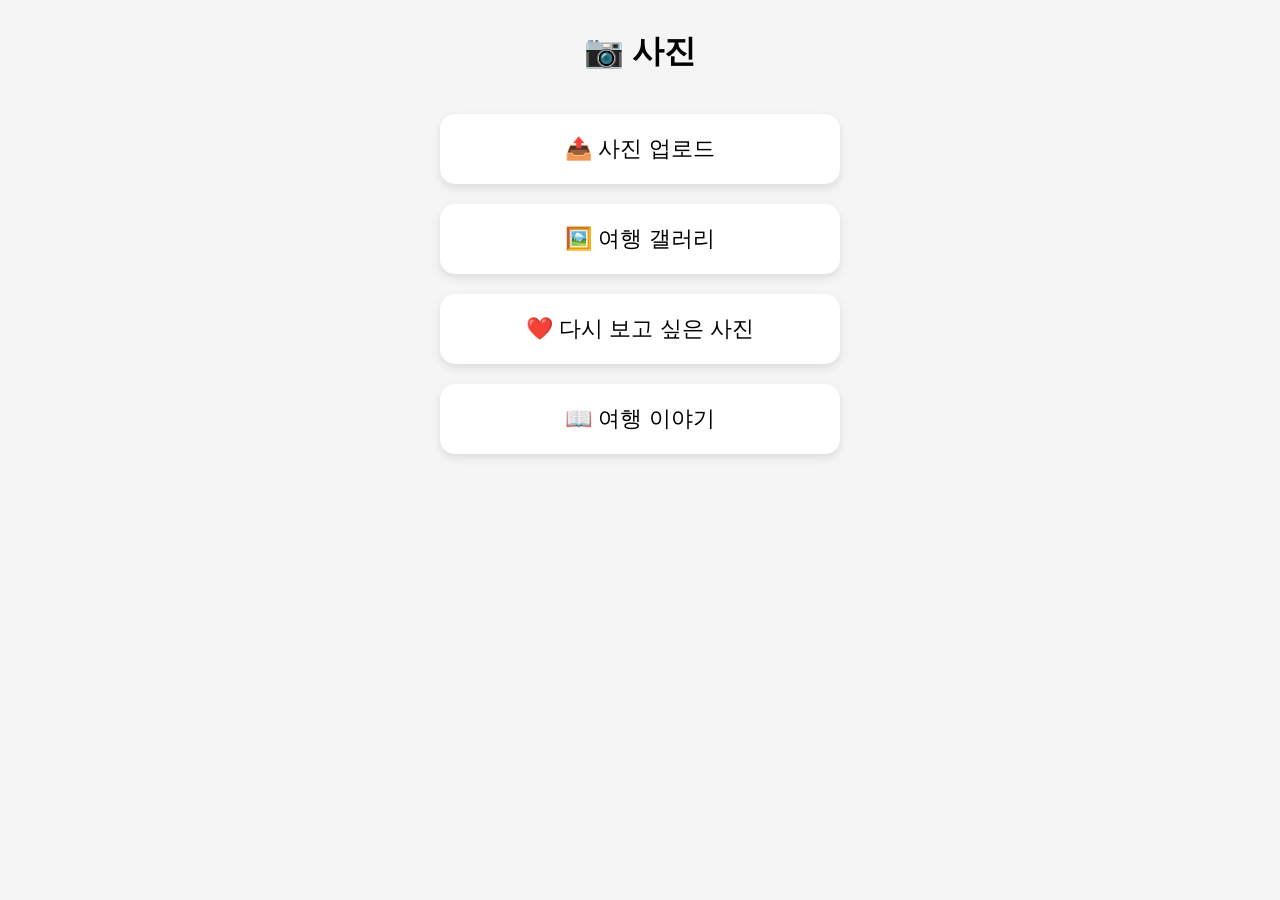
<file: test/index.html>
<!DOCTYPE html>
<html lang="ko">

<head>

    <meta charset="UTF-8">

    <meta name="viewport"
          content="width=device-width, initial-scale=1.0">

    <title>사진</title>

    <link rel="stylesheet" href="style.css">

</head>

<body>

    <h1>📷 사진</h1>

    <div class="menu">

    <button id="uploadBtn">
        📤 사진 업로드
    </button>

    <button id="galleryBtn">
        🖼️ 여행 갤러리
    </button>

    <button id="favoriteBtn">
        ❤️ 다시 보고 싶은 사진
    </button>

    <button id="storyBtn">
        📖 여행 이야기
    </button>

    </div>

    <script>

    document
        .getElementById("uploadBtn")
        .onclick = () => {

            location.href = "upload.html";

        };

    document
        .getElementById("galleryBtn")
        .onclick = () => {

            location.href = "gallery.html";

        };

    document
        .getElementById("favoriteBtn")
        .onclick = () => {

            location.href = "favorite.html";

        };

</script>

</body>

</html>
</file>
<file: test/style.css>
body {

    font-family: Arial, sans-serif;

    background: #f5f5f5;

    margin: 30px;

}

h1 {

    text-align: center;

}

#gallery {

    max-width: 900px;

    margin: auto;

}

.card {

    width: 100%;

    margin: 0;

}

.info {

    margin-top: 15px;

    line-height: 1.8;

}

.editBtn {

    margin-top: 15px;

    padding: 8px 16px;

    border: none;

    border-radius: 8px;

    cursor: pointer;

}

.date-title {

    margin: 40px 0 20px;

    padding-bottom: 10px;

    border-bottom: 2px solid #ddd;

    font-size: 28px;

    font-weight: bold;

    color: #333;

}

.photo-grid {

    display: grid;

    grid-template-columns: repeat(3, 1fr);

    gap: 8px;

    margin-bottom: 30px;

}

/* ===== 큰 사진 보기 ===== */

.modal {

    display: none;

    position: fixed;

    left: 0;
    top: 0;

    width: 100%;
    height: 100%;

    background: #000;

    justify-content: center;
    align-items: center;

    z-index: 9999;

    touch-action: none;

}

#modalImage {

    max-width: 100vw;

    max-height: 100vh;

    object-fit: contain;

    transform: scale(1);

    transition: transform 0.15s ease;

    touch-action: none;

   /* will-change: transform; */

}

#closeModal {

    position: absolute;

    top: 20px;

    right: 30px;

    color: white;

    font-size: 40px;

    cursor: pointer;

}

.card img {

    width: 100%;

    aspect-ratio: 1 / 1;

    object-fit: cover;

    border-radius: 8px;

    cursor: pointer;

}

.card img:hover {

    transform: scale(1.03);

}

#viewerBottom {

    position: absolute;

    bottom: 30px;

    left: 50%;

    transform: translateX(-50%);

    display: flex;

    align-items: center;

    gap: 20px;

    background: rgba(0,0,0,.45);

    padding: 10px 20px;

    border-radius: 25px;

}

#photoCount {

    color: white;

    font-size: 18px;

    font-weight: bold;

}

#likeBtn {

    background: none;

    border: none;

    font-size: 28px;

    cursor: pointer;

    color: white;

}

/* =========================
   📷 사진 메뉴
========================= */

.menu {

    max-width: 400px;

    margin: 40px auto;

    display: flex;

    flex-direction: column;

    gap: 20px;

}

.menu button {

    padding: 20px;

    font-size: 22px;

    border: none;

    border-radius: 15px;

    background: white;

    box-shadow: 0 4px 10px rgba(0,0,0,0.1);

    cursor: pointer;

    transition: 0.2s;

}

.menu button:hover {

    transform: translateY(-2px);

}

.menu button:active {

    transform: scale(0.98);

}

/* =========================
   📤 사진 업로드
========================= */

.upload-container {

    max-width: 450px;

    margin: 30px auto;

    display: flex;

    flex-direction: column;

    gap: 15px;

}

.upload-container label {

    font-size: 18px;

    font-weight: bold;

    color: #333;

}

.upload-container input[type="file"] {

    padding: 10px;

    background: white;

    border-radius: 10px;

    border: 1px solid #ddd;

}

.upload-container select {

    padding: 12px;

    font-size: 17px;

    border-radius: 10px;

    border: 1px solid #ddd;

}

.upload-container textarea {

    padding: 12px;

    font-size: 16px;

    border-radius: 10px;

    border: 1px solid #ddd;

    resize: vertical;

}

.upload-container button {

    padding: 15px;

    font-size: 20px;

    font-weight: bold;

    border: none;

    border-radius: 12px;

    background: #4CAF50;

    color: white;

    cursor: pointer;

    transition: 0.2s;

}

.upload-container button:hover {

    background: #43A047;

}

.upload-container button:active {

    transform: scale(0.98);

}

#preview {

    width: 100%;

    border-radius: 12px;

    display: none;

    object-fit: cover;

}

/* =========================
   📖 큰 사진 정보
========================= */

#photoInfo {

    position: absolute;

    bottom: 95px;

    left: 50%;

    transform: translateX(-50%);

    width: 90%;

    max-width: 500px;

    color: white;

    text-align: left;

    line-height: 1.7;

    font-size: 16px;

}

#photoLocation,
#photoDate,
#photoFamily {

    margin-bottom: 6px;

    font-weight: bold;

}

#photoMemo {

    margin-top: 15px;

    white-space: pre-wrap;

    font-size: 17px;

    line-height: 1.8;

}
</file>
